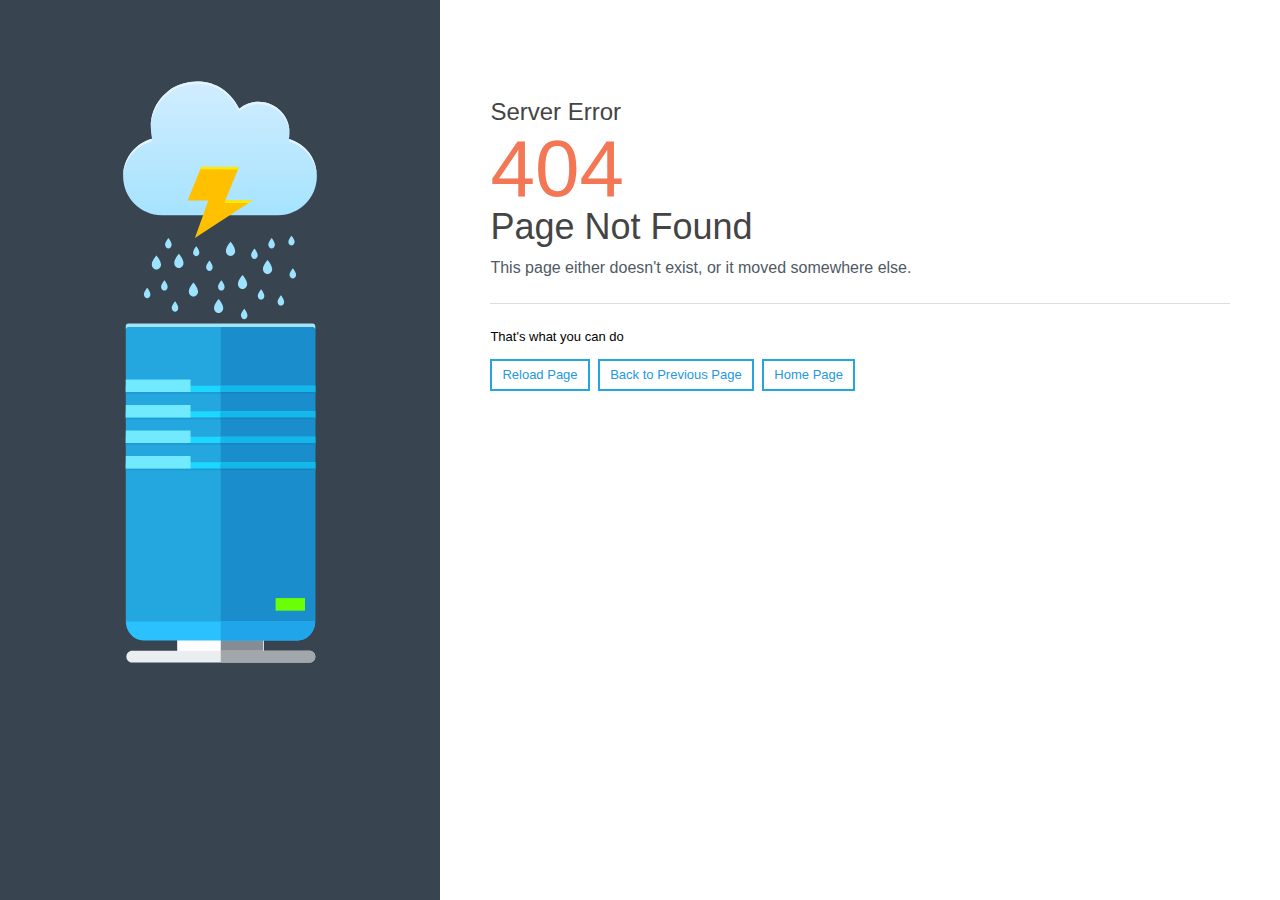
<file: assets/css/images/menus-divider.html>
<!DOCTYPE html>
<html lang="en">
<head>
  <meta charset="utf-8">
  <meta http-equiv="x-ua-compatible" content="ie=edge">
  <meta name="viewport" content="width=device-width, initial-scale=1, shrink-to-fit=no">
  <title>404 Not Found</title>
  <style>html{overflow-y:scroll;color:#000;font:400 62.5%/1.4 "Helvetica Neue",Helvetica,Arial,sans-serif;-webkit-text-size-adjust:100%;-ms-text-size-adjust:100%;-webkit-tap-highlight-color:transparent}body,html{height:100%;min-height:100%}body{margin:0;font-size:1.3rem;background:#fff;color:#000}a{cursor:pointer;text-decoration:none;color:#2498e3;background-color:transparent}a:active,a:hover{text-decoration:underline;color:#188dd9;outline:0}h1,h2{margin:0 0 .5rem;color:#444;font-weight:400;line-height:1}h1{font-size:2.4rem}h2{font-size:3.6rem}.error-code{color:#f47755;font-size:8rem;line-height:1}p{margin:1.2rem 0}p.lead{font-size:1.6rem;color:#4f5a64}hr{box-sizing:content-box;height:0;margin:2.4rem 0;border:0;border-top:1px solid #ddd}.page{display:-webkit-box;display:-ms-flexbox;display:flex;min-height:100vh}.page:before{display:block;content:'';-webkit-box-flex:0;-ms-flex:0 1 474px;flex:0 1 474px;background:#38444f 50% 6em no-repeat;background-image:url([data-uri]);background-size:44% auto}.main{-webkit-box-flex:1;-ms-flex:1 1 70%;flex:1 1 70%;box-sizing:border-box;padding:10rem 5rem 5rem;min-height:100vh}.help-actions a{display:inline-block;border:2px solid #23a7de;margin:0 .5rem .5rem 0;padding:.5rem 1rem;text-decoration:none;-webkit-transition:.25s ease;transition:.25s ease}.help-actions a:hover{text-decoration:none;background:#23a7de;color:#fff}@media(max-width:959px){.page:before{-ms-flex-preferred-size:400px;flex-basis:400px;background-position:50% 4rem}.main{padding:5rem}}@media(max-width:769px){.page{-webkit-box-orient:vertical;-webkit-box-direction:normal;-ms-flex-direction:column;flex-direction:column}.page:before{-ms-flex-preferred-size:250px;flex-basis:250px;background-position:5rem -4.8rem;background-size:166px auto}.main{min-height:0;-webkit-box-flex:0;-ms-flex:none;flex:none}}@media(max-width:479px){h2{font-size:3rem}.main{padding:3rem}}</style>
</head>
<body>
<div class="page">
  <div class="main">
    <h1>Server Error</h1>
    <div class="error-code">404</div>
    <h2>Page Not Found</h2>
    <p class="lead">This page either doesn't exist, or it moved somewhere else.</p>
    <hr/>
    <p>That's what you can do</p>
    <div class="help-actions">
      <a href="javascript:location.reload();">Reload Page</a>
      <a href="javascript:history.back();">Back to Previous Page</a>
      <a href="/">Home Page</a>
    </div>
  </div>
</div>
</body>
</html>
</file>
